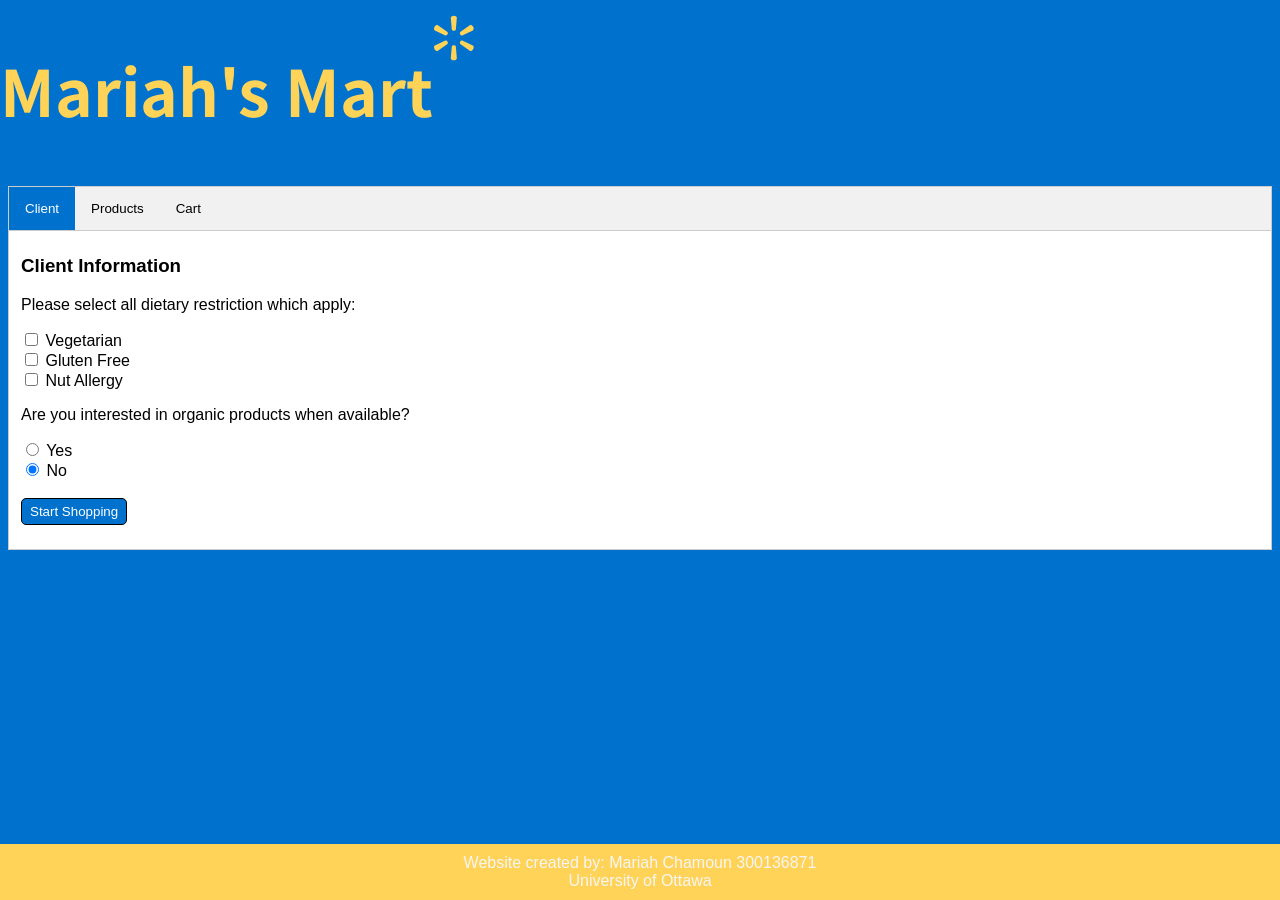
<file: SEG3125-Module2-Grocery/index.html>
<!DOCTYPE html>
<html>
<head>
    <title>SEG3525 Module 2-Grocery</title>
    <link href="styles/style.css" rel="stylesheet" type="text/css">
    <link rel="preconnect" href="https://fonts.gstatic.com">
    <link href="https://fonts.googleapis.com/css2?family=Noto+Sans+JP:wght@100&display=swap" rel="stylesheet">
</head>

<body onload="openInfo(event, 'Client');document.getElementById('tab1').className +=' active';">
<div class="header">
    <div class="header-logo">
        <h1 class="Tile logo center_text"> Mariah's Mart</h1>
        <svg class="walmart-star-logo"><defs></defs><path id="sparklogo_Shape" class="cls-1" d="M20.84 16.73a1.91 1.91 0 0 0 2-1.25l1-11.64c0-1.15-1.35-2.1-3-2.1s-3.05 1-3.05 2.1l1 11.64a1.92 1.92 0 0 0 2 1.25"></path><path id="sparklogo_Shape-2" data-name="Shape" class="cls-1" d="M14.54 20.37a1.89 1.89 0 0 0-.07-2.37l-9.58-6.72c-1-.58-2.49.11-3.33 1.59s-.71 3.1.28 3.68l10.61 4.94a1.94 1.94 0 0 0 2.09-1.13"></path><path id="sparklogo_Shape-3" data-name="Shape" class="cls-1" d="M27.15 20.36a1.92 1.92 0 0 0 2.09 1.13l10.6-4.94c1-.58 1.15-2.22.3-3.68s-2.35-2.17-3.34-1.59L27.22 18a1.91 1.91 0 0 0-.07 2.37"></path><path id="sparklogo_Shape-4" data-name="Shape" class="cls-1" d="M20.84 31.28a1.91 1.91 0 0 1 2 1.24l1 11.64c0 1.15-1.35 2.1-3 2.1s-3.05-.95-3.05-2.1l1-11.64a1.92 1.92 0 0 1 2-1.24"></path><path id="sparklogo_Shape-5" data-name="Shape" class="cls-1" d="M27.15 27.64a1.91 1.91 0 0 1 2.09-1.12l10.6 4.93c1 .58 1.15 2.22.3 3.69s-2.35 2.16-3.34 1.59L27.22 30a1.91 1.91 0 0 1-.07-2.37"></path><path id="sparklogo_Shape-6" data-name="Shape" class="cls-1" d="M14.54 27.64a1.9 1.9 0 0 1-.07 2.36l-9.58 6.73c-1 .57-2.49-.13-3.33-1.59s-.71-3.14.28-3.69l10.61-4.93a1.91 1.91 0 0 1 2.09 1.12"></path></svg>    
    </div>
   </div>

<!-- Tab links, each one with an onclick event associated with it -->
<div class="store">
    <div class="tab">
        <button id="tab1" class="tablinks" onclick="openInfo(event, 'Client')">Client</button>
        <button id=tab2 class="tablinks" onclick="openInfo(event, 'Products')">Products</button>
        <button id=tab3 class="tablinks" onclick="openInfo(event, 'Cart')">Cart</button>
    </div>

    <!-- Tab content -->
    <div id="Client" class="tabcontent">
        <h3>Client Information</h3>
        <!--    <h5>Tell us a bit about you.</h5>-->
        <form id="consumer_info">
            <p>Please select all dietary restriction which apply:</p>

            <div class="options" class="diet_rest"
                 onchange="populateListProductChoices('consumer_info', 'displayProduct')">
                <input type=checkbox id="vegetarian" name="dietSelect" value="Veg">
                <label for="vegetarian">Vegetarian</label><br>
                <input type=checkbox id="gluten_free" name="dietSelect" value="Glut">
                <label for="gluten_free">Gluten Free</label><br>
                <input type=checkbox id="gluten_free" name="dietSelect" value="Glut">
                <label for="gluten_free">Nut Allergy</label><br>
            </div>
            <p> Are you interested in organic products when available?</p>
            <div class="options" onchange="populateListProductChoices('consumer_info', 'displayProduct')">
                <input class="org" type="radio" id="organic" name="organic" value="Org">
                <label for="organic">Yes</label><br>
                <input type="radio" id="not_organic" name="organic" value="Non_Org" checked="checked">
                <label for="not_organic">No</label><br>
            </div>
            <br>
            <button id="start_shopping" type="button" class="store_btn"
                    onclick="populateListProductChoicesWrapper('consumer_info', 'displayProduct')"> Start Shopping
            </button>
            <br>
            <br>
        </form>

    </div>

    <div id="Products" class="tabcontent">
        <h3>Your Targeted Products</h3>
        <p>We preselected products based on your restrictions.</p>
        Choose items to buy:
        <br><br>
        <div onchange="selectedItems()">
            <table id="displayProduct">

            </table>
        </div>
        <br>
        <button id="addCart" type="button" class="block store_btn"   onclick="select_items_wrapper()">
            Add Selected Items to Cart
        </button>
        <button id="add_product" type="button" class="block store_btn"  onclick="back_to_info()">
            Go Back to Client
        </button>
        <br><br>

    </div>

    <div id="Cart" class="tabcontent">
        <h3>Cart</h3>
        <p>Here is your cart.</p>
        <div id="displayCart"></div>
        <br>
        <button id="add_product" type="button" class="block store_btn"  onclick="back_to_cart()">
            Go Back to Products List
        </button>
        <br><br>
    </div>
</div>
<div class="placeholder">&nbsp;</div>


<script src="scripts/groceries.js"></script>
<script src="scripts/main.js"></script>
</body>
<footer class="footerr">

    <p class="p_ft"> Website created by: Mariah Chamoun 300136871</br>
        University of Ottawa
    </p>

</footer>
</html>
</file>
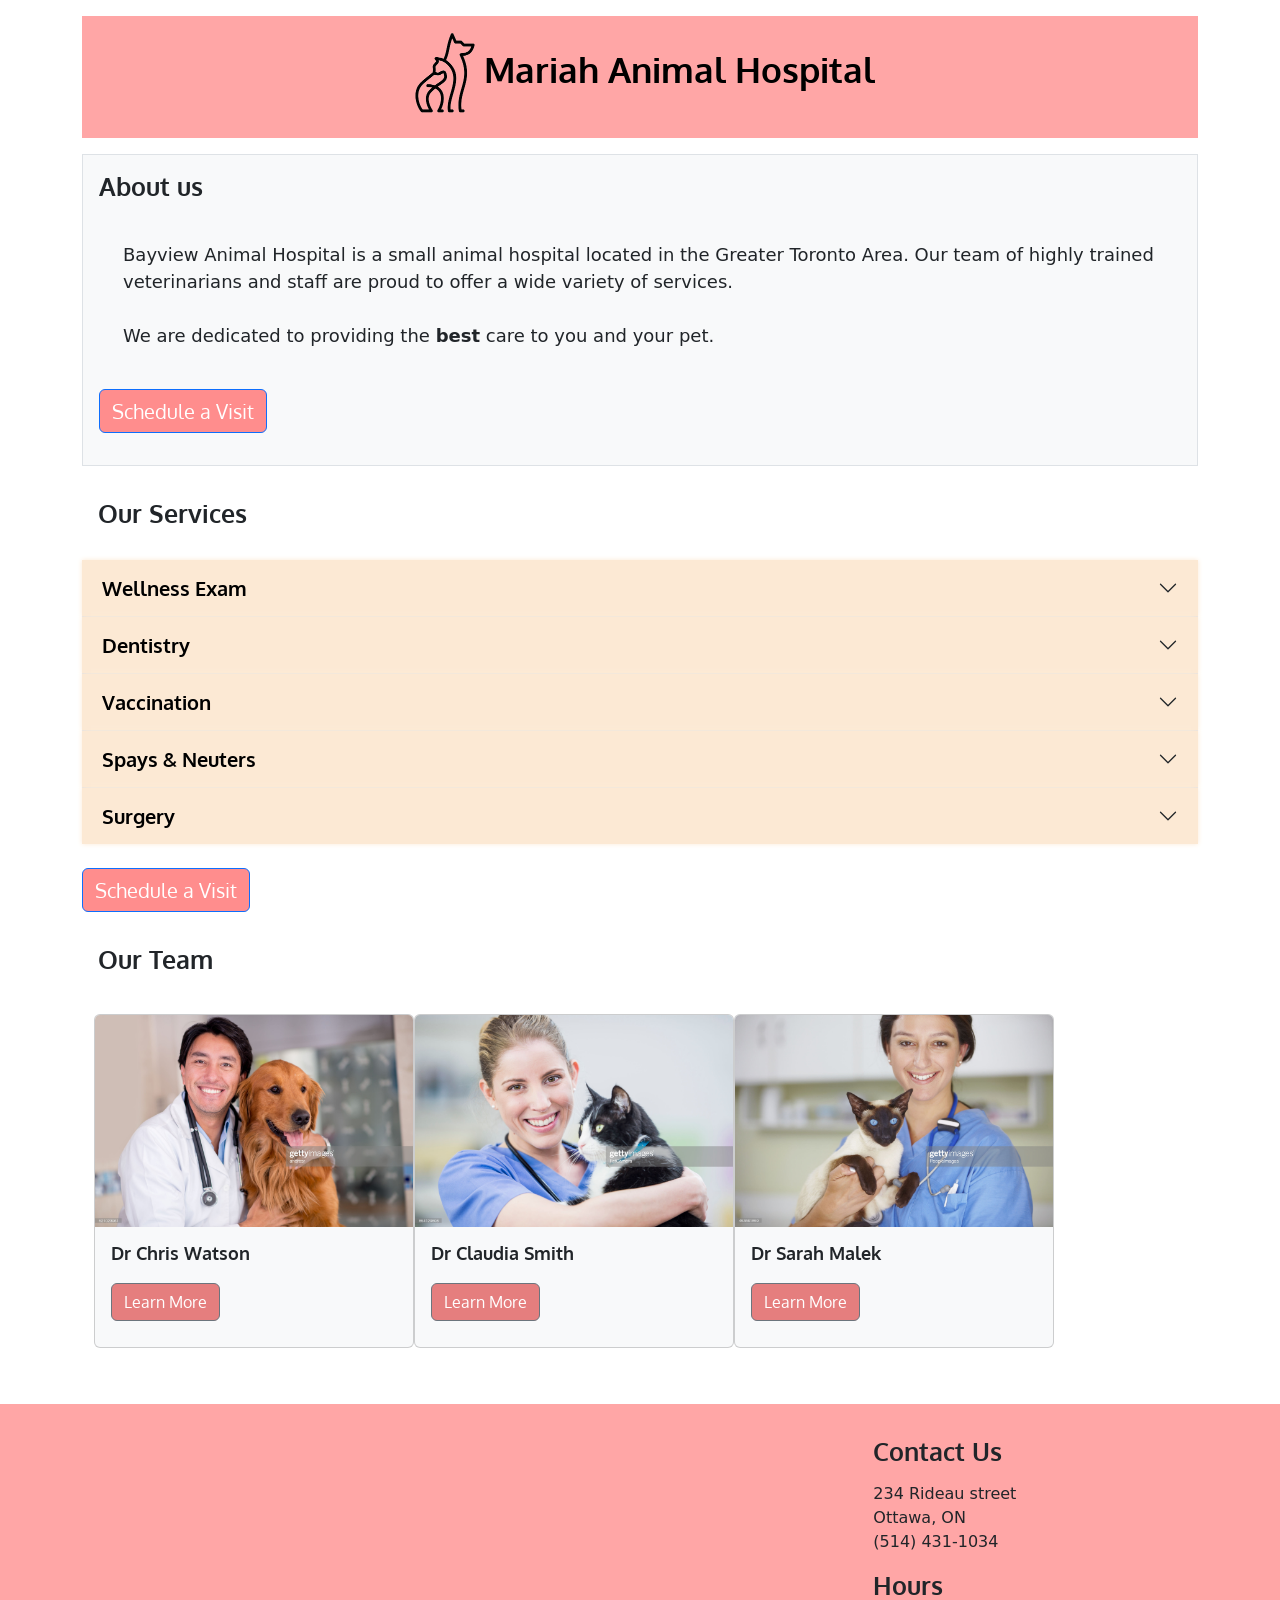
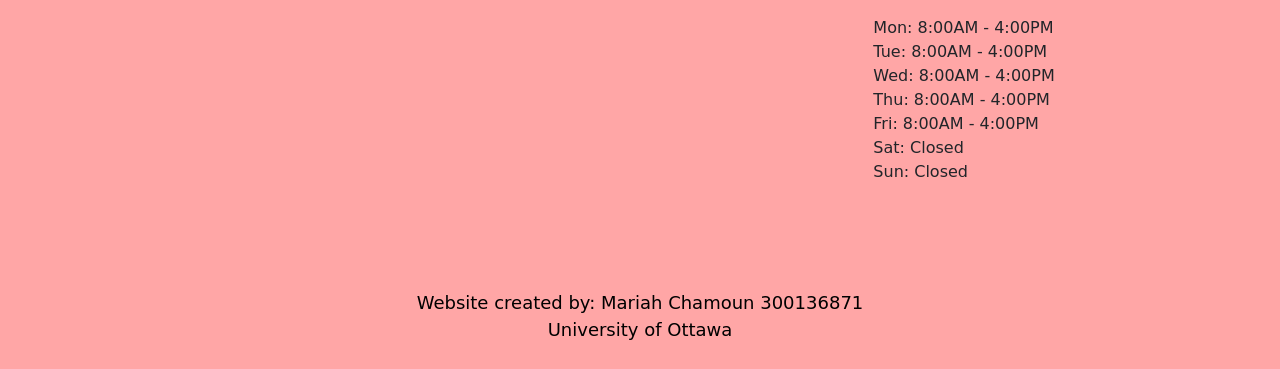
<file: SEG3125-Module4-Clinic/index.html>
<!doctype html>
<!-- Here is a link to the code the documents this code is based on
https://getbootstrap.com/docs/5.0/getting-started/introduction/
This will help you get started with your code!
-->
<html lang="en">
<head>
    <!-- Required meta tags -->
    <meta charset="utf-8">
    <meta name="viewport" content="width=device-width, initial-scale=1">
    <!-- Bootstrap CSS -->
    <link href="https://cdn.jsdelivr.net/npm/bootstrap@5.0.1/dist/css/bootstrap.min.css" rel="stylesheet" integrity="sha384-+0n0xVW2eSR5OomGNYDnhzAbDsOXxcvSN1TPprVMTNDbiYZCxYbOOl7+AMvyTG2x" crossorigin="anonymous">
    <link rel="preconnect" href="https://fonts.gstatic.com">
    <link href="https://fonts.googleapis.com/css2?family=Oxygen&family=Roboto&display=swap" rel="stylesheet">
    <link href="styles/styles.css" rel="stylesheet" type="text/css">
    <link rel="shortcut icon" href="images/favicon.ico" type="image/x-icon">
    <title>Mariah Animal Hospital</title>
</head>
<body>
<!--
I store all of the page information in a container,
Many websites will use what is called CSS grid layouts, where you will have a header, body, footer and both sides used for ads or other information
-->
<div class = "container-lg">

    <!--
    Most websites now feature what is called a NavBar.
    The example I give is quite simple with a logo and some text, but you can use it for many navigational patterns
    https://getbootstrap.com/docs/5.0/components/navbar/
    -->

    <nav class="navbar navbar-custom p-3 my-3 justify-content-center">
        <h1><img src="images/company_logo.png" width="79" height="82">Mariah Animal Hospital</h1>
    </nav>

    <div class="p-3 my-3 border bg-light">
        <h2 class="">About us</h2>
        <p class="p-4 my-3" s>Bayview Animal Hospital is a small
          animal hospital located in the Greater Toronto Area. Our team of highly trained
          veterinarians and staff are proud to offer a wide variety of services.
          <br><br>
          We are dedicated to providing the <strong>best</strong> care to you and your pet.
        <br>
        <div class="d-grid gap-2 d-md-block">
          <button type="button" class="btn btn-primary" data-bs-toggle="modal" data-bs-target="#exampleModal">Schedule a Visit</button>
        </div>
      </p>
    </div>
    <!--
    Tables are one of many ways to organize information easily.
    It is a good way to list of prices, or services in a business website
    https://getbootstrap.com/docs/5.0/content/tables/
    -->
    <div class="services" id="services">
    <h2 class="p-3 my-3">Our Services</h2>

    <div class="accordion accordion-flush" id="accordionFlushExample">
        <div class="accordion-item">
            <h2 class="accordion-header" id="flush-headingOne">
                <button class="accordion-button collapsed" type="button" data-bs-toggle="collapse" data-bs-target="#flush-collapseOne" aria-expanded="false" aria-controls="flush-collapseOne">
                    Wellness Exam
                </button>
            </h2>
            <div id="flush-collapseOne" class="accordion-collapse collapse" aria-labelledby="flush-headingOne" data-bs-parent="#accordionFlushExample">
                <div class="accordion-body"><p>Annual wellness exams allow our veterinarians to identify
                  potential issues in time to prevent them from becoming major illnesses. If your pet requires any other procedures, our veterinarians
                  will consult you before proceeding.</p>
                  <p style="font-weight: bold"> Cost: $100 </p></div>
            </div>
        </div>
        <div class="accordion-item">
            <h2 class="accordion-header" id="flush-headingTwo">
                <button class="accordion-button collapsed" type="button" data-bs-toggle="collapse" data-bs-target="#flush-collapseTwo" aria-expanded="false" aria-controls="flush-collapseTwo">
                    Dentistry
                </button>
            </h2>
            <div id="flush-collapseTwo" class="accordion-collapse collapse" aria-labelledby="flush-headingTwo" data-bs-parent="#accordionFlushExample">
                <div class="accordion-body"><p>Taking care of your pet's teeth can prevent many major illnesses. But even with regular brushing, plaque
                  and tartar can accumulate on the gums. We are equipped with a top class dental operation room and will ensure your pet comes out
                  with bright pearly whites.</p>
                  <p style="font-weight: bold"> Cost: $200 </p></div>
            </div>
        </div>
        <div class="accordion-item">
            <h2 class="accordion-header" id="flush-headingThree">
                <button class="accordion-button collapsed" type="button" data-bs-toggle="collapse" data-bs-target="#flush-collapseThree" aria-expanded="false" aria-controls="flush-collapseThree">
                    Vaccination
                </button>
            </h2>
            <div id="flush-collapseThree" class="accordion-collapse collapse" aria-labelledby="flush-headingThree" data-bs-parent="#accordionFlushExample">
                <div class="accordion-body"><p>Vaccinations boost your pet's immune system and are essential to keeping them safe. Our veterinarians will help you plan the appropriate
                  course of vaccinations over its lifetime.</p>
                <p style="font-weight: bold">Cost: $70</p></div>
            </div>
        </div>
        <div class="accordion-item">
            <h2 class="accordion-header" id="flush-headingThree">
                <button class="accordion-button collapsed" type="button" data-bs-toggle="collapse" data-bs-target="#flush-collapseFour" aria-expanded="false" aria-controls="flush-collapseThree">
                    Spays & Neuters
                </button>
            </h2>
            <div id="flush-collapseFour" class="accordion-collapse collapse" aria-labelledby="flush-headingThree" data-bs-parent="#accordionFlushExample">
                <div class="accordion-body"><p>Spays and neuters can prevent pregnancies and provide health benefits. In females, spaying decreases the chance
                  of uterine infections and mammary cancer. In males, neutering reduces the chance of prostate and testicular cancer. We will ensure that your
                  pet has a painless and comfortable experience as possible.</p>
                <p style="font-weight: bold">Cost: $600</p></div>
            </div>
        </div>
        <div class="accordion-item">
            <h2 class="accordion-header" id="flush-headingThree">
                <button class="accordion-button collapsed" type="button" data-bs-toggle="collapse" data-bs-target="#flush-collapseFive" aria-expanded="false" aria-controls="flush-collapseThree">
                  Surgery
                </button>
            </h2>
            <div id="flush-collapseFive" class="accordion-collapse collapse" aria-labelledby="flush-headingThree" data-bs-parent="#accordionFlushExample">
                <div class="accordion-body"><p>We perform oral, soft-tissue and mass removal surgeries. We equipped with the latest
                  and most advanced technology in our operating room. We will ensure that your pet is as comfortable as possible
                  during the procedure and that they receive the best aftercare.</p>
                <p style="font-weight: bold">Cost: $1000</p></div>
            </div>
        </div>
    </div>
    <br>
    <div class="d-grid gap-2 d-md-block">
      <button type="button" class="btn btn-primary" data-bs-toggle="modal" data-bs-target="#exampleModal">Schedule a Visit</button>
    </div>
  </div>



    <!-- Modal -->
    <div class="modal fade" id="exampleModal" tabindex="-1" aria-labelledby="exampleModalLabel" aria-hidden="true">
        <div class="modal-dialog">
            <div class="modal-content">
                <div class="modal-header">
                    <h5 class="modal-title" id="exampleModalLabel">Schedule a Visit</h5>
                    <button type="button" class="btn-close" data-bs-dismiss="modal" aria-label="Close"></button>
                </div>
                <div class="modal-body" id="myWizard">
                <!--  <form role="form" method="POST" action="">
                    <input type="hidden" name="_token" value="">-->
                  <div class="tab-content">
                    <div id="contact">
                      <div class="form-group">
                        <label class="control-label">First Name</label>
                        <div>
                        <input type="firstName" class="form-control input-lg" name="firstName" value="">
                        </div>
                      </div>
                      <div class="form-group">
                        <label class="control-label">Last Name</label>
                        <div>
                          <input type="lastName" class="form-control input-lg" name="lastName" value="">
                        </div>
                      </div>
                      <div class="form-group">
                        <label class="control-label">Email Address</label>
                        <div>
                          <input type="email" class="form-control input-lg" name="email" value="">
                        </div>
                      </div>
                    </div>
                    <div id="pet">
                      <div class="form-group">
                        <label class="control-label">Pet Name</label>
                        <div>
                          <input type="petName" class="form-control input-lg" name="petName" value="">
                        </div>
                      </div>
                      <br>
                      <div class="petType">
                        <label class="control-label">What type of pet do you have?</label>
                        <div class="form-check">
                            <input class="form-check-input" type="radio" name="flexRadioDefault" id="flexRadioDefault2" checked>
                            <label class="form-check-label" for="flexRadioDefault2">
                                Cat
                            </label>
                        </div>
                        <div class="form-check">
                            <input class="form-check-input" type="radio" name="flexRadioDefault" id="flexRadioDefault1">
                            <label class="form-check-label" for="flexRadioDefault1">
                                Dog
                            </label>
                        </div>
                        <br>
                      </div>
                      <div id="service">
                        <div class="form-group">
                          <label class="control-label">Choose one or more services.</label>
                          <div class="form-check">
                            <input class="form-check-input" type="checkbox" value="" id="flexCheckDefault">
                            <label class="form-check-label" for="flexCheckDefault">
                              Wellness Exam - $100
                            </label>
                          </div>
                          <div class="form-check">
                            <input class="form-check-input" type="checkbox" value="" id="flexCheckDefault">
                            <label class="form-check-label" for="flexCheckDefault">
                              Dentistry - $200
                            </label>
                          </div>
                          <div class="form-check">
                            <input class="form-check-input" type="checkbox" value="" id="flexCheckDefault">
                            <label class="form-check-label" for="flexCheckDefault">
                              Vaccination - $70
                            </label>
                          </div>
                          <div class="form-check">
                            <input class="form-check-input" type="checkbox" value="" id="flexCheckDefault">
                            <label class="form-check-label" for="flexCheckDefault">
                              Spays & Neuters - $600
                            </label>
                          </div>
                          <div class="form-check">
                            <input class="form-check-input" type="checkbox" value="" id="flexCheckDefault">
                            <label class="form-check-label" for="flexCheckDefault">
                              Surgery - $1000
                            </label>
                          </div>
                        </div>
                    </div>
                    <br>
                      <div id="date">
                        <label class="control-label">Choose a date.</label>
                        <div class="form-group">
                        <input type="date" id="date" name="date">
                        </div>
                        <br>
                        <label class="control-label">Choose a time. </label>
                        <div class="form-group">
                        <input type="time" id="time" name="time">
                        </div>
                        <br>
                        <button type="button" class="btn btn-primary" id="book">Book Now</button>
                    </div>
                  </div>
                </div>
                <div class="modal-footer">
                    <button type="button" class="btn btn-secondary" data-bs-dismiss="modal">Close</button>
                </div>
            </div>
        </div>
    </div>
  </div>

    <!-- Cards are quite useful when building a website. They are a useful way to organize information.
    They can be organized using a CSS grid or other layout options.
    https://getbootstrap.com/docs/5.0/components/card/
    -->
  <div class="team">
    <h2 class="p-3 my-3">Our Team</h2>
  <!--  <div class="row justify-content-around">-->
  <div class="container-fluid py-2">
    <div class="d-flex flex-row flex-nowrap">
      <div class="card" style="width: 20rem; background-color: #f8f9fa;">
          <img src="images/dr1.jpg" class="card-img-top" alt="Dr Chris Watson">
          <div class="card-body dflex flex-column">
              <h5>Dr Chris Watson</h5>
              <button type="button" class="align-self-end btn btn-secondary" data-bs-toggle="modal" data-bs-target="#dr1">
                  Learn More
              </button>
          </div>
      </div>
        <br>
        <div class="card" style="width: 20rem; background-color: #f8f9fa;">
            <img src="images/dr2.jpg" class="card-img-top" alt="Dr Claudia Smith">
            <div class="card-body dflex flex-column">
                <h5>Dr Claudia Smith</h5>
                <button type="button" class="align-self-end btn btn-secondary" data-bs-toggle="modal" data-bs-target="#dr2">
                    Learn More
                </button>
            </div>
        </div>

        <div class="card" style="width: 20rem; background-color: #f8f9fa;">
            <img src="images/dr3.jpg" class="card-img-top" alt="Dr Sarah Malek">
            <div class="card-body dflex flex-column">
                <h5>Dr Sarah Malek</h5>
                <button type="button" class="align-self-end btn btn-secondary" data-bs-toggle="modal" data-bs-target="#dr3">
                    Learn More
                </button>
            </div>
        </div>
      </div>
    </div>
  </div>
    <br>
    <br>
    <div class="modal fade" id="dr2" tabindex="-1" aria-labelledby="exampleModalLabel" aria-hidden="true">
        <div class="modal-dialog">
            <div class="modal-content">
                <div class="modal-header">
                    <h5 class="modal-title" id="exampleModalLabel">Dr Claudia Smith</h5>
                    <button type="button" class="btn-close" data-bs-dismiss="modal" aria-label="Close"></button>
                </div>
                <div class="modal-body">
                  <img src="images/dr2.jpg" class="card-img-top" alt="Dr Smith">
                  <p class="card-text">
                    <br>
                    Dr Smith joined out team in 2018 after graduating
                    from Ohio State University in 2018.
                  <br>
                  <br>
                  She was recognized for her outstanding work by the Canadian
                  Veterinary Medical Assocation in 2020.
                  <br>
                  <br>
                  In her spare time, you can find her taking long walks on the beach
                  with her dog, Macy. </p>
                </div>
                <div class="modal-footer">
                    <button type="button" class="btn btn-secondary" data-bs-dismiss="modal">Close</button>
                </div>
            </div>
        </div>
    </div>
    <div class="modal fade" id="dr1" tabindex="-1" aria-labelledby="exampleModalLabel" aria-hidden="true">
        <div class="modal-dialog">
            <div class="modal-content">
                <div class="modal-header">
                    <h5 class="modal-title" id="exampleModalLabel">Dr Chris Watson</h5>
                    <button type="button" class="btn-close" data-bs-dismiss="modal" aria-label="Close"></button>
                </div>
                <div class="modal-body">
                  <img src="images/dr1.jpg" class="card-img-top" alt="Dr Watson">
                  <p class="card-text">
                    <br>
                    Dr Watson joined our team in 2008 after graduating
                    from the University of Guelph.
                  <br>
                  <br>
                  He specializes in small animal surgery, with over
                  10 years of experience.
                  <br>
                  <br>
                  In his spare time, he volunteers at the Toronto
                    Humane Society and enjoys a good game of soccer.</p>
                </div>
                <div class="modal-footer">
                    <button type="button" class="btn btn-secondary" data-bs-dismiss="modal">Close</button>
                </div>
            </div>
        </div>
    </div>
    <div class="modal fade" id="dr3" tabindex="-1" aria-labelledby="exampleModalLabel" aria-hidden="true">
        <div class="modal-dialog">
            <div class="modal-content">
                <div class="modal-header">
                    <h5 class="modal-title" id="exampleModalLabel">Dr Sarah Malek</h5>
                    <button type="button" class="btn-close" data-bs-dismiss="modal" aria-label="Close"></button>
                </div>
                <div class="modal-body">
                  <img src="images/dr3.jpg" class="card-img-top" alt="Dr Malek">
                  <p class="card-text">
                    <br>
                    Dr Malek joined our team in 2014 after graduating from the
                  University of Guelph.
                <br>
                <br>
                She specializes in small animal dentistry and internal medicine.
                <br>
                <br>
                In her spare time, she enjoys playing with her two cats, Sugar
                and Spice.
                </p>
                </div>
                <div class="modal-footer">
                    <button type="button" class="btn btn-secondary" data-bs-dismiss="modal">Close</button>
                </div>
            </div>
        </div>
    </div>
  </div>

    <div class="directory">
      <div class="row">
        <div class="col-sm-8">
          <div id="map-container-google-1" class="z-depth-1-half map-container" style="height: 400px">
    <iframe src="https://maps.google.com/maps?q=234-Rideau-street&t=&z=13&ie=UTF8&iwloc=&output=embed" frameborder="0"
      style="border:0" allowfullscreen></iframe>
  </div></div>
        <div class="col-sm-4 p-3">
          <h2 class="my-3">Contact Us</h2>
          <p class="contactInfo">
            234 Rideau street <br>Ottawa, ON <br> (514) 431-1034
          </p>
          <h2 class="my-3">Hours</h2>
          <p class="contactInfo">
            Mon: 8:00AM - 4:00PM<br>
            Tue: 8:00AM - 4:00PM<br>
            Wed: 8:00AM - 4:00PM<br>
            Thu: 8:00AM - 4:00PM<br>
            Fri: 8:00AM - 4:00PM<br>
            Sat: Closed<br>
            Sun: Closed<br>
          </p>
        </div>
      </div>
    </div>

</div>
<!-- here we input our javascript helper -->
<script src="https://cdn.jsdelivr.net/npm/bootstrap@5.0.1/dist/js/bootstrap.bundle.min.js" integrity="sha384-gtEjrD/SeCtmISkJkNUaaKMoLD0//ElJ19smozuHV6z3Iehds+3Ulb9Bn9Plx0x4" crossorigin="anonymous"></script>
<script src="https://ajax.googleapis.com/ajax/libs/jquery/3.5.1/jquery.min.js"></script>
<footer class="footerr">

  <p class="p_ft"> Website created by: Mariah Chamoun 300136871</br>
      University of Ottawa
  </p>

</footer>
</body>
</html>
</file>
<file: SEG3125-Module2-Grocery/styles/style.css>
/* This style sheet is taken from  https://www.w3schools.com/howto/howto_js_tabs.asp> */

html{
  font-family: 'Helvetica', sans-serif;

}

/* Style the tab */
.tab {
  overflow: hidden;
  border: 1px solid #ccc;
  background-color: #f1f1f1;
}

/* Style the buttons that are used to open the tab content */
.tab button {
  background-color: inherit;
  float: left;
  border: none;
  outline: none;
  cursor: pointer;
  padding: 14px 16px;
  transition: 0.3s;
}

/* Change background color of buttons on hover */
.tab button:hover {
  background-color: #ffd358;
  color: #FFFFFF;
}

/* Create an active/current tablink class */
.tab button.active {
  background-color: #0072ce;
  color: #FFFFFF;
}

/* Style the tab content */
.tabcontent {
  display: none;
  padding: 6px 12px;
  border: 1px solid #ccc;
  border-top: none;
  background-color: rgb(255, 255, 255);
}
.header{font-family: 'Noto Sans JP', cursive;
  font-size: xx-large;
  position: flex;
}
body{
  background-color: #0072ce  ;
  /*background-image: url('https://images.unsplash.com/photo-1590632779817-de79769fb925?ixlib=rb-1.2.1&ixid=eyJhcHBfaWQiOjEyMDd9&auto=format&fit=crop&w=1050&q=80');*/
  /*background-size: cover;*/
  /*!*background-repeat: no-repeat;*!*/
  margin: 0px;
}
.store{
  margin: 8px;
}

table{
  border-collapse: collapse;
}

tr:nth-child(odd) {
  background-color: #0072ce;
  color: #FFFFFF;
}
tr:nth-child(even) {

}

.footerr{
  background-color: #ffd358;
  text-align: center;
  color: whitesmoke;
  font-size: 16;
  padding: 10px 0;
  margin-top: 50px;
  position: fixed;
  left: 0;
  bottom: 0;
  width: 100%;
}

.center{
  display: block;
  margin-left: auto;
  margin-right: auto;
}
.center_text{
  text-align: center;
}

.p_ft{
  margin: 0;
}
.header-logo {
  width: 100%;
  display: flex;
  align-items: center;
}
.logo{
  color: #ffd358;
}

.walmart-star-logo {
  fill: #ffd358;
  flex: 1;
}

.store_btn{
  /*background-color: darkcyan;*/
  border: black 0.5px solid;
  color: #FFFFFF  ;
  background-color: #0072ce;
  padding: 5px 8px;
  border-radius: 5px;
}

.placeholder{
  height: 200px
}

.store_btn:hover{
  /*background-color: darkcyan;*/
  border: black 0.5px solid;
  color: #FFFFFF  ;
  background-color: #ffd358;
  padding: 5px 8px;
  border-radius: 5px;
  box-shadow: 1px 1px 2px 2px rgb(238, 238, 238);
}
</file>
<file: SEG3125-Module4-Clinic/styles/styles.css>
/*
Colours:
#658EA9
#88B2CC
#E7D4C0
#E98973
https://www.canva.com/colors/color-palettes/backdoor-casual/
https://bondvet.com/veterinary-clinic-services
https://vegibit.com/bootstrap-modal-form-examples/
https://www.w3schools.com/tags/tryit.asp?filename=tryhtml5_input_type_date
https://www.codeply.com/go/ZgNuykcV29/bootstrap-modal-wizard-with-progress-bar
https://www.w3schools.com/bootstrap/bootstrap_grid_basic.asp
https://beachesanimalhospital.com/annual-diagnostics/
https://stackoverflow.com/questions/35993300/horizontally-scrollable-list-of-cards-in-bootstrap/42117768#42117768
https://stackoverflow.com/questions/49911051/how-to-change-button-active-color-in-bootstrap-4

logo:
https://www.thesitewizard.com/archive/favicon.shtml
https://www.shutterstock.com/image-vector/dog-cat-pet-care-outline-line-1064522351

photos:
https://www.gettyimages.ca/detail/photo/happy-vet-royalty-free-image/854129808
https://www.gettyimages.ca/detail/photo/dog-at-the-vet-royalty-free-image/521023961
https://www.gettyimages.ca/detail/photo/making-sure-your-beloved-pet-stays-healthy-royalty-free-image/453661859

*/

h1{
  font-family: 'Oxygen', serif;
  font-size: 35px;
  font-weight: bold;
}
h2{
  font-family: 'Oxygen', serif;
  font-size: 25px;
  font-weight: bold;
}
h5{
  font-family: 'Oxygen', serif;
  font-size: 18px;
  font-weight: bold;
}

p{
    font-size: 18px;
}
.contactInfo{
    font-size: 16px;
}
td{
    font-size: 25px;
}
.navbar-custom{
    background-color: #FFA6A6;
    color: black;
}

.btn-primary{
    background-color: #FF8D8D;
    font-size: 20px;
    font-family: 'Oxygen', serif;
}

.btn-primary:hover{
    background-color: #e57e7e;
}

.btn-primary:focus{
    background-color: #e57e7e;
}

.btn-primary:active{
    background-color: #e57e7e;
    box-shadow: 0 1px 1px #e57e7e inset, 0 0 8px #e57e7e;
    outline: 0 none;
}
.btn-primary:not(:disabled):not(.disabled):active{
  background: #e57e7e;
  outline: 0 none;
}

.btn-primary:not(:disabled):not(.disabled):focus{
  box-shadow: 0 0 5px #e57e7e;
}

.btn-secondary{
  background: #e57e7e;
  margin-top: 10px;
  margin-bottom: 10px;
  font-family: 'Oxygen', serif;
}

.btn-secondary:hover{
  background-color: #e57e7e;
}

.btn-secondary:focus{
  background-color: #e57e7e;
}

.btn-secondary:active{
  background-color: #e57e7e;
  box-shadow: 0 1px 1px #e57e7e inset, 0 0 8px #e57e7e;
  outline: 0 none;
}
.btn-secondary:not(:disabled):not(.disabled):active{
background: #e57e7e;
outline: 0 none;
}

.btn-secondary:not(:disabled):not(.disabled):focus{
box-shadow: 0 0 5px #e57e7e;
}

.accordion-button{
    font-weight: bold;
    font-size: 20px;
}
.directory{
    background-color: #FFA6A6;
}
.map-container{
overflow:hidden;
padding-bottom:56.25%;
position:relative;
height:0;
}
.map-container iframe{
left:0;
top:0;
height:100%;
width:100%;
position:absolute;
}
.panel{
  max-height: 0;
}
.accordion-body{
  background-color: #fce9d4;
}
.accordion-button{
  background-color: #fce9d4;
}
.accordion-button:hover{
    background-color: #fce9d4;
}

.accordion-button:focus{
    background-color: #E7D4C0;
}

.accordion-button:active{
    background-color: #E7D4C0;
    box-shadow: 0 1px 1px #e57e7e inset, 0 0 8px #e57e7e;
    outline: 0 none;
    color: black;
}
.accordion-button:not(:disabled):not(.disabled):active{
  background-color: #E7D4C0;
  outline: 0 none;
  color: black;
}

.accordion-button:not(:disabled):not(.disabled):focus{
  box-shadow: 0 0 5px #E7D4C0;
  color: black;
  background-color: #E7D4C0;
}
.accordion-button:not(:disabled):not(.disabled){
  box-shadow: 0 0 5px #fce9d4;
  color: black;
  background-color: #fce9d4;
}
#book{
  background-color: #E98973;
}
#signature{
  font-size: 75%;
  text-align: right;
}

.footerr{
  background-color: #FFA6A6;
  text-align: center;
  color: black;
  padding: 10px 0;
  font-size: 12px;
  width: 100%;
}
</file>
